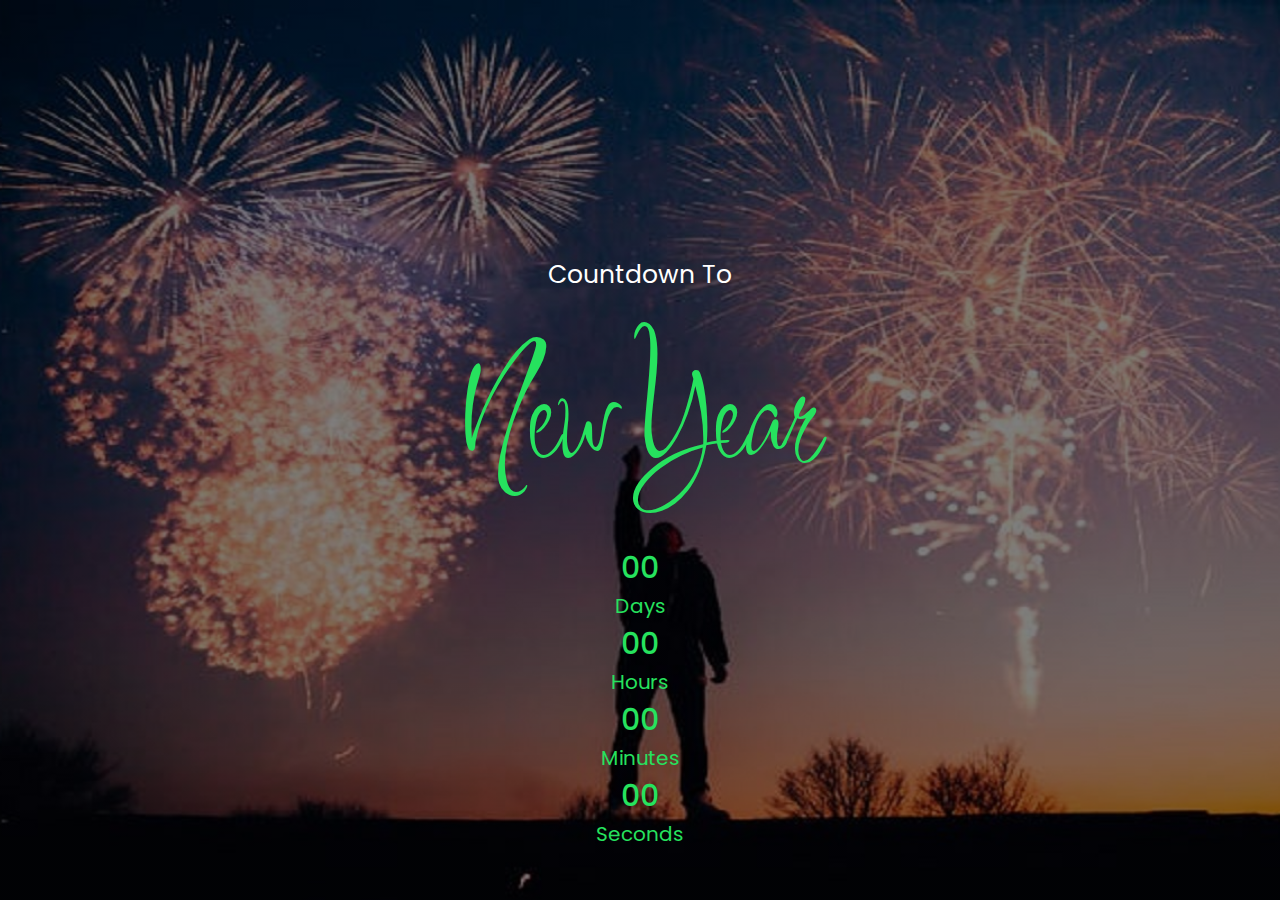
<file: project1 js counter timer two proj inside/index.html>
<!DOCTYPE html>
<html lang="en">
<head>
    <meta charset="UTF-8">
    <meta http-equiv="X-UA-Compatible" content="IE=edge">
    <meta name="viewport" content="width=device-width, initial-scale=1.0">
    <title>Project-1 : Counter Timer</title>
    <link rel="stylesheet" href="css/style.css">
</head>
<body>
    <p> Countdown To</p>
    <h2 class="newyear">New Year</h2>
    <div class="counter">

        <div class="box">
            <h2 id="days">00</h2>
        <small>Days</small>

        <div class="box">
            <h2 id="hours">00</h2>
        <small>Hours</small>

        <div class="box">
            <h2 id="minutes">00</h2>
        <small>Minutes</small>

        <div class="box">
            <h2 id="seconds">00</h2>
        <small>Seconds</small>
    </div>

    </div>


<script src="js/script.js"></script>
</body>
</html>
</file>
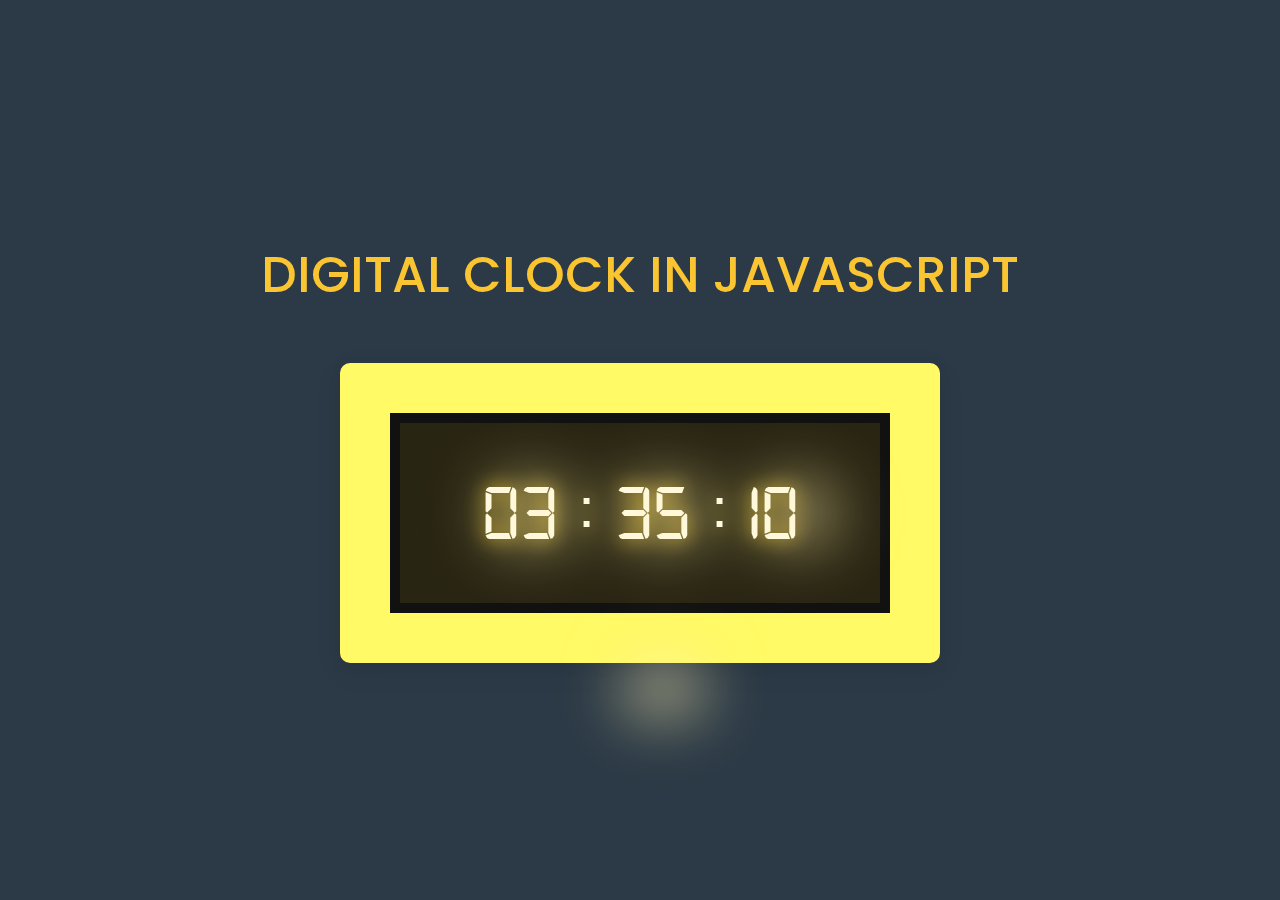
<file: project2 js digital clock/index.html>
<!DOCTYPE html>
<html lang="en">
<head>
    <meta charset="UTF-8">
    <meta http-equiv="X-UA-Compatible" content="IE=edge">
    <meta name="viewport" content="width=device-width, initial-scale=1.0">
    <title>Digital Clock</title>
    <link rel="stylesheet" href="css/style.css">
</head>
<body>
    <h2>DIGITAL CLOCK IN JAVASCRIPT</h2>
    <div class="frame">
        <div class="clock" data-text="00 : 00 : 00 AM">12 : 10 : 58 AM</div>
    </div>


    <script src="js/script.js"></script>
</body>
</html>
</file>
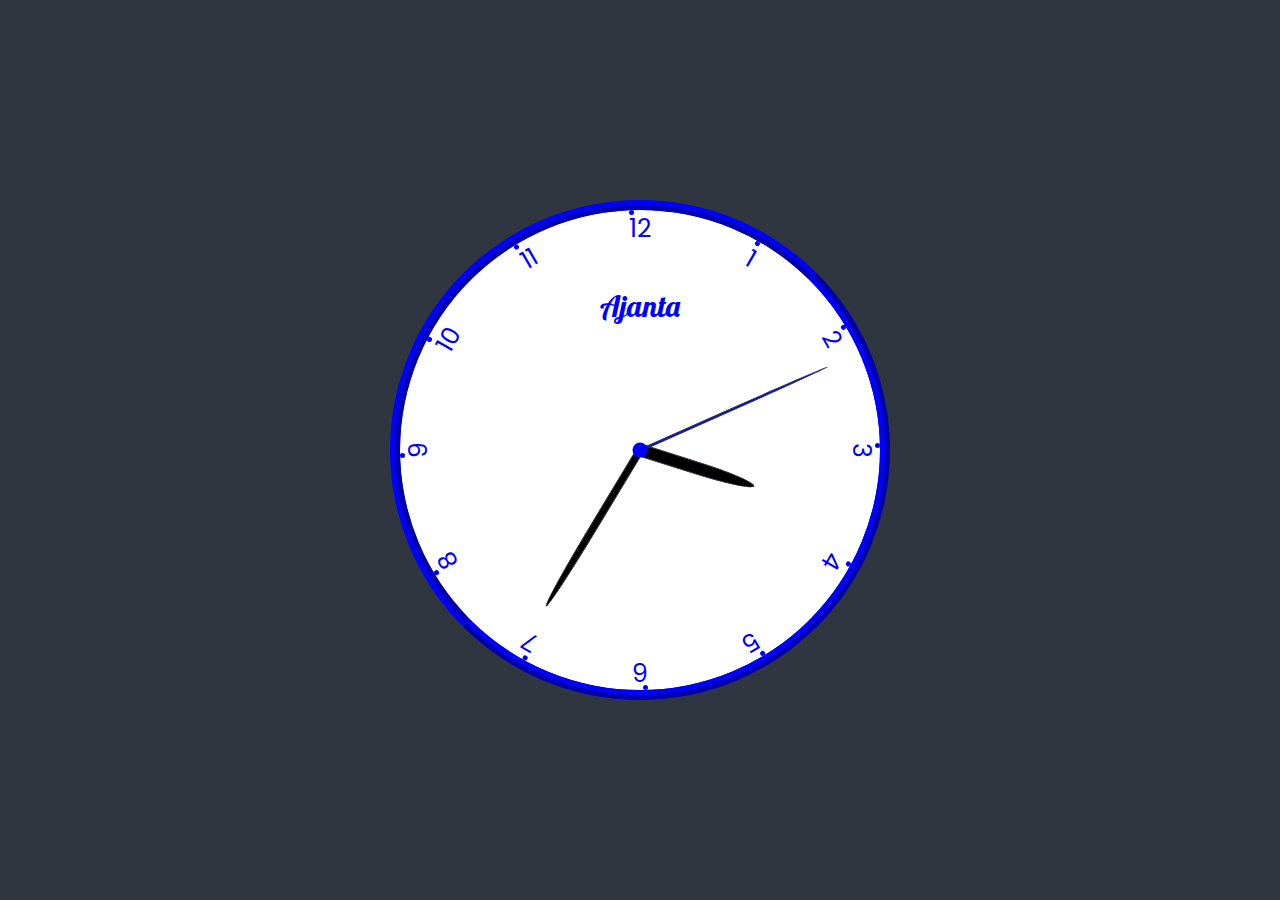
<file: project3 js world clock/index.html>
<!DOCTYPE html>
<html lang="en">
<head>
    <meta charset="UTF-8">
    <meta http-equiv="X-UA-Compatible" content="IE=edge">
    <meta name="viewport" content="width=device-width, initial-scale=1.0">
    <title>Project3 8Seg Display Analog Clock</title>
    <link rel="stylesheet" href="css/style.css">
</head>
<body>
   <div class="analog-clock">
    <div class="needle hrs"></div>
    <div class="needle min"></div>
    <div class="needle sec"></div>

    <div class="number number-1">1</div>
   <div class="number number-2">2</div>
   <div class="number number-3">3</div>
   <div class="number number-4">4</div>
   <div class="number number-5">5</div>
   <div class="number number-6">6</div>
   <div class="number number-7">7</div>
   <div class="number number-8">8</div>
   <div class="number number-9">9</div>
   <div class="number number-10">10</div>
   <div class="number number-11">11</div>
   <div class="number number-12">12</div>

   </div>

   
   
    
    <script src="js/script.js"></script>
</body>
</html>
</file>
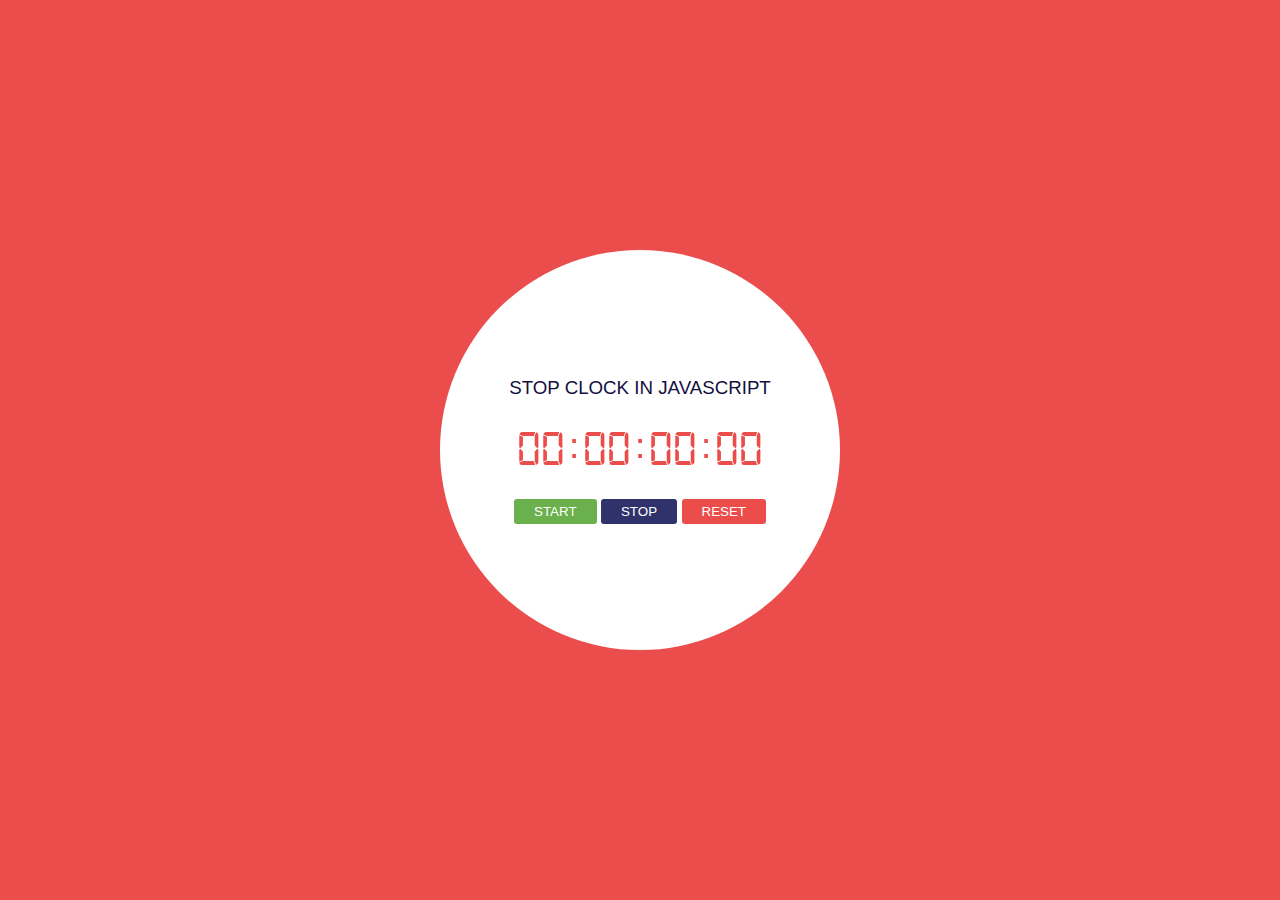
<file: project4 js stop clock/index.html>
<!DOCTYPE html>
<html lang="en">
<head>
    <meta charset="UTF-8">
    <meta http-equiv="X-UA-Compatible" content="IE=edge">
    <meta name="viewport" content="width=device-width, initial-scale=1.0">
    <title>Stop Clock</title>
    <link rel="stylesheet" href="css/style.css">
</head>
<body>
    
    <div class="box">
        <h3>Stop Clock in JavaScript</h3>
        <div class="frame">
            <div class="hrs">00</div>
            <div class="colon">:</div>
            <div class="min">00</div>
            <div class="colon">:</div>
            <div class="sec">00</div>
            <div class="colon">:</div>
            <div class="ms">00</div>
        </div>
        <div class="buttons">
            <button class="start">Start</button>
            <button class="stop">Stop</button>
            <button class="reset">Reset</botton>
        </div>
    </div>

<script src="js/script.js"></script>
</body>
</html>
</file>
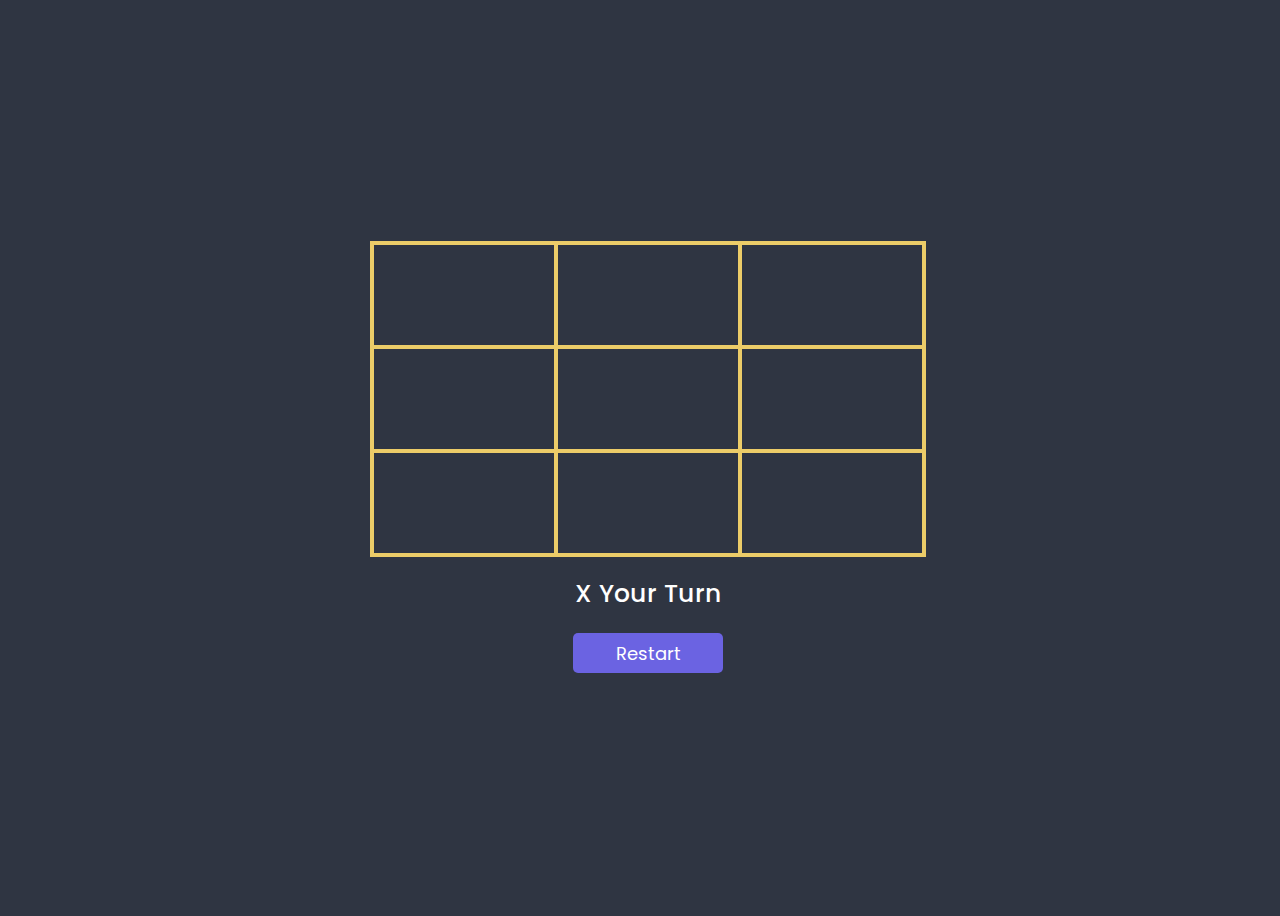
<file: project6 js tictoktoe game/index.html>
<!DOCTYPE html>
<html lang="en">
<head>
    <meta charset="UTF-8">
    <meta http-equiv="X-UA-Compatible" content="IE=edge">
    <meta name="viewport" content="width=device-width, initial-scale=1.0">
    <title>Tic Tok Toe GAME</title>
    <link rel="stylesheet" href="style.css">
</head>
<body>
    <div class="container">
        <div data-index="0" class="box"></div>
        <div data-index="1" class="box"></div>
        <div data-index="2" class="box"></div>
        <div data-index="3" class="box"></div>
        <div data-index="4" class="box"></div>
        <div data-index="5" class="box"></div>
        <div data-index="6" class="box"></div>
        <div data-index="7" class="box"></div>
        <div data-index="8" class="box"></div>
    </div>
        <div id="status">Play Now</div>
        <button id="restart">Restart</button>  

    <script rel="stylesheet" src="script.js"></script>
</body>
</html>
</file>
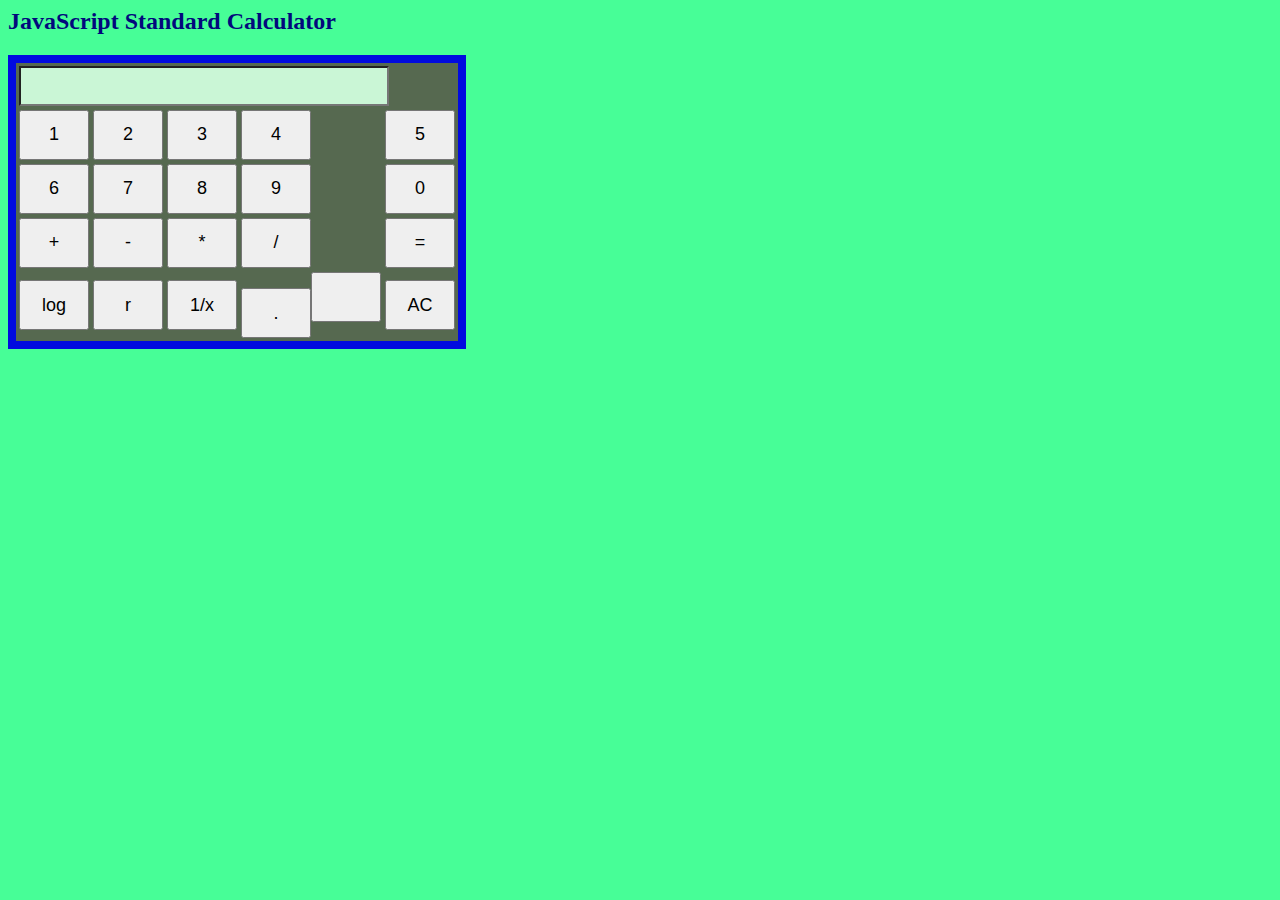
<file: calculatorjs/calci.html>
<html>
    <style>
        table{border: 8px solid #010bdf; background-color: #566950;}
        input{width: 370; height: 40; background-color: #caf6d6; color: red; font-size: 18px;}
        button{width: 70; height: 50; font-size: 18px;}
        h2{color: #02087c; }
        body{background-color: #47fe97;}
    </style>
    <body>
        <h2> JavaScript Standard Calculator </h2>
    <table>
    <tr><td colspan="5"><input id="i1"></input></td></tr>

    <tr>
         <td><button onclick="send(1)">1</button></td>
         <td><button onclick="send(2)">2</button></td>
         <td><button onclick="send(3)">3</button></td>
         <td><button onclick="send(4)">4</button></td>
         <td><button onclick="send(5)">5</button></td>
    </tr>

     <tr>
        <td><button onclick="send(6)">6</button></td>
        <td><button onclick="send(7)">7</button></td>
        <td><button onclick="send(8)">8</button></td>
        <td><button onclick="send(9)">9</button></td>
        <td><button onclick="send(0)">0</button></td>
    </tr>

    <tr>
        <td><button onclick="send('+')">+</button></td>
        <td><button onclick="send('-')">-</button></td>
        <td><button onclick="send('*')">*</button></td>
        <td><button onclick="send('/')">/</button></td>
        <td><button onclick="send('=')">=</button></td>
    </tr>

    <tr>
        <td><button onclick="send('log')">log</button></td>
        <td><button onclick="send('root')">r</button></td>
        <td><button onclick="send('1/x')">1/x</button></td>
        <td><button onclick="send('.')">.<button></td>
        <td><button onclick="send('AC')">AC</button></td>
    </tr>

    </table>
    <script>
         function send(i)
        {
        x=document.getElementById("i1");
        switch(i) {
        case 1:
                    x.value+=1;
                break;
        case 2: x.value+=2; break;
        case 3: x.value+=3; break;
        case 4: x.value+=4; break;
        case 5: x.value+=5; break;
        case 6: x.value+=6; break;
        case 7: x.value+=7; break;
        case 8: x.value+=8; break;
        case 9: x.value+=9; break;
        case 0: x.value+=0; break;

                case '+': x.value+='+'; break;
                case '-': x.value+='-'; break;
                case '*': x.value+='*'; break;
                case '/': x.value+='/'; break;
                case '.': x.value+='.'; break;
                case 'AC': x.value=""; break;

                case '=':
                result= eval(x.value);
                x.value=result;
                break;

                case 'log':
                result=eval(Math.log10(x.value));
                x.value=result;
                break;

                case 'root':
                result=eval(Math.sqrt(x.value));
                x.value=result;
                break;
                case '1/x':
                result=eval(1/x.value);
                x.value=result;
                break;
                                
            }
                


        }
        </script>
    </body>
</html>
</file>
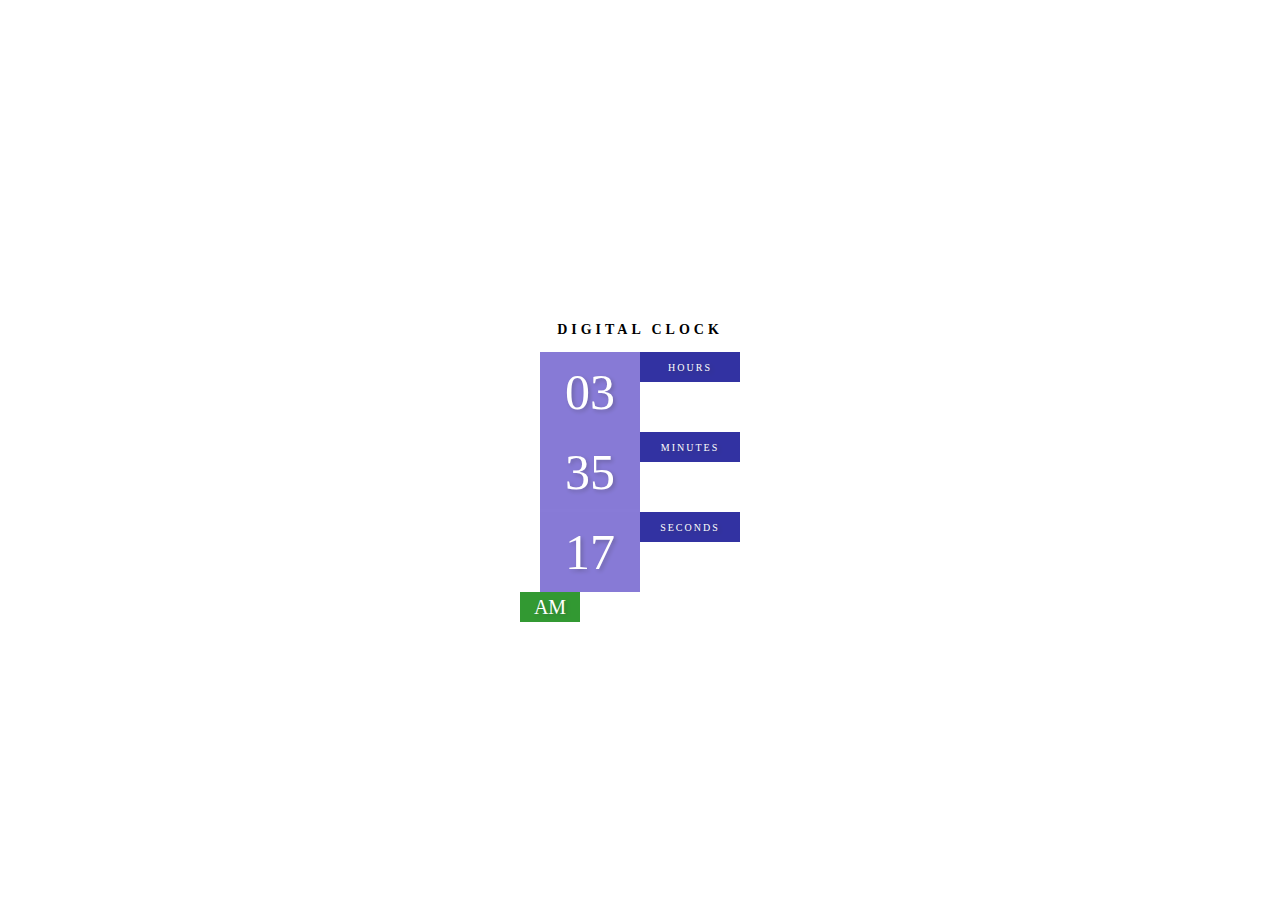
<file: project1 js counter timer two proj inside/index2HTML TIMER.html>
<!DOCTYPE html>
<html lang="en">
<head>
    <meta charset="UTF-8">
    <meta http-equiv="X-UA-Compatible" content="IE=edge">
    <meta name="viewport" content="width=device-width, initial-scale=1.0">
    <title>Project-1(2) : Counter Timer</title>
    <link rel="stylesheet" href="css/style2.css">
</head>
<body>
    <h3 >Digital Clock</h3>
    <div class="clock">
        <span id="hours">00</span>
        <span class="text">Hours</span>
    </div>
    <div class="clock">
        <span id="minutes">00</span>
        <span class="text">Minutes</span>
    </div>
    <div class="clock">
        <span id="seconds">00</span>
        <span class="text">Seconds</span>
    </div>
    <div class="clock">
        <span id="ampm">AM</span>
        
    </div>
    


<script src="js/script2.js"></script>
</body>
</html>
</file>
<file: project1 js counter timer two proj inside/css/style.css>
@import url('https://fonts.googleapis.com/css2?family=Inspiration&family=Poppins:wght@300;400;500;700&display=swap');

*{
    margin: 0;
    padding: 0;
    font-family: 'poppins', sans-serif;

}

body{
    width: 100vw;
    height: 100vh;
    display: flex;
    justify-content: center;
    align-items: center;
    flex-direction: column; 
    background: linear-gradient(rgba(0,0,0,0.5),
    rgba(0,0,0,0.5)),url('../images/img1.jpg');
    color: rgb(38, 226, 94); 
    background-size: cover;
    background-position: center;
}


.counter{
    display: flex;
    justify-content: center;
    align-items: center;
    margin-top: 30px;
}

p{
    font-size: 14px;
    color: white;
}
.newyear{
    font-family: 'Inspiration', 'cursive';
    font-size: 100px;
    font-weight: 400;
    margin-top: 30px;
    gap: 10px;
}
.box{
    width: 50px;
    height: 50px;
    text-align: center;
  
}
.box h2{
    font-size: 20px;
    font-weight: 500;
}

.box small{
    font-size: 10px;
}

@media (min-width:576px){
.newyear{
    font-size: 100px;
}

p{
    font-size: 18px;
}
.box h2{
    font-size: 30px;
}
.box{
    width: 100px;
    height: 70px;
}
.box small{
    font-size: 15px;
}}

@media (min-width:768px) {
    .newyear{
        font-size: 150px;
    } 
p{
    font-size: 25px;
}
.box h2{
    font-size: 30px;
}
.box{
    width: 150px;
    height: 100px;
}
.box small{
    font-size: 20px;
}
}
</file>
<file: project2 js digital clock/css/style.css>
@import url('https://fonts.googleapis.com/css2?family=Inspiration&family=Poppins:wght@300;400;500;700&display=swap');

@font-face{
    font-family: digital-7;
    src: url('digital-7.ttf');
}

:root{
    --light-color:#ffd32a;
}

*{
margin: 0;
padding: 0;
box-sizing: border-box;
font-family: 'poppins', sans-serif;
}

body{
    height: 100vh;
    width: 100vw;
    background-color: #2C3A47;
    display: flex;
    flex-direction: column;
    justify-content: center;
    align-items: center;
    user-select: none;
    cursor: pointer;
    gap: 50px;
}
h2{
    color: #fbc531;
    font-size: 50px;
    font-weight: 500;
}

.frame{
    width: 600px;
    height: 300px;
    background-color: #111;
    border: 50px solid #fffa65;
    padding: 10px;
    border-radius: 10px;
    box-shadow: rgba(17, 17, 26, 0.05) 0px 4px 16px,
    rgba(17, 17, 26, 0.05) 0px 8px 32px;
    color: white;
    font-size: 80px;
    text-align: center;
    line-height: 180px;
}

.clock{
    font-family: digital-7;
    color: white;
    text-shadow: 0 0 20px var(--light-color);
    position: relative;
}

.clock::after{
    content: attr(data-text);
    position: absolute;
    left: 48px;
    top: 0;
    filter: blur(30px);
}

.clock::before{
    content: '';
    position: absolute;
    left: 0;
    top: 0;
    background-color: var(--light-color);
    width: 100%;
    height: 100%;
    opacity: 0.1;
    filter: 40px;
}
</file>
<file: project3 js world clock/css/style.css>
@import url('https://fonts.googleapis.com/css2?family=Inspiration&family=Lobster&family=Poppins:wght@300;400;500;700&display=swap');


*{
    margin: 0;
    padding: 0;
    box-sizing: border-box;
    font-family: 'Poppins', sans-serif;
}

:root{
    --theme-color:blue;
}
body{
    background: #2f3640;
    height: 100vh;
    width: 100vw;
    display: flex;
    justify-content: center;
    align-items: center;
    overflow: hidden;
}

.analog-clock{
    width: 500px;
    height: 500px;
    background-color: #fff;
    border-radius: 50%;
    border: 10px ridge var(--theme-color);
    position: relative;
}

.analog-clock::before{
    content: 'Ajanta';
    color: var(--theme-color);
    position: absolute;
    top: 20%;
    left: 50%;
    transform: translate(-50%,-50%);
    font-size: 30px;
    font-family: 'Lobster', cursive;
}

.analog-clock::after{
content: '';
position:absolute;
width: 15px;
height: 15px;
background-color: var(--theme-color);
border-radius: 50%;
top: 50%;
left: 50%;
transform: translate(-50%,-50%);
z-index: 10;
}

.number{
    --rotate:0;
    position: absolute;
    width: 100%;
    height: 100%;
    color:var(--theme-color);
    text-align: center;
    font-size: 25px;
    transform: rotate(var(--rotate));

}

.number-1{--rotate:30deg;}
.number-2{--rotate:60deg;}
.number-3{--rotate:90deg;}
.number-4{--rotate:120deg;}
.number-5{--rotate:150deg;}
.number-6{--rotate:180deg;}
.number-7{--rotate:210deg;}
.number-8{--rotate:240deg;}
.number-9{--rotate:270deg;}
.number-10{--rotate:300deg;}
.number-11{--rotate:330deg;}

.number::before{
    content: '';
    width: 5px;
    height: 5px;
    border-radius: 50%;
    background-color: var(--theme-color);
    position: absolute;
    
}

.needle{
    --rotation:0;
    position: absolute;
    bottom: 50%;
    left: 50%;
    width: 10px;
    height: 40%;
    transform-origin: bottom;
    transform: translate(-50%) rotate(calc(var(--rotation)*1deg));
    
    z-index: 8;
    border: 1px solid #2f3640;
    border-top-left-radius: 50%;
    border-top-right-radius: 50%;
}

.sec{
    background-color: blue;
    width: 3px;
    height: 43%;
   
}

.min{
    background-color: black;
    width: 8px;
    height: 38%;
    
}

.hrs{
    background-color: black;
    width: 13px;
    height: 25%;
}
</file>
<file: project4 js stop clock/css/style.css>
*{
    margin: 0;
    padding: 0;
    box-sizing: border-box;
    font-family: 'poppins', sans-serif;
}
@font-face{
    font-family: 'Digital-7';
    src: url('digital-7.ttf');
}
body{
    background-color: #eb4d4d;
    height: 100vh;
    width: 100vw;
    display: flex;
    justify-content: center;
    align-items: center;
}

.box{
    background-color: #fff;
    height: 400px;
    width: 400px;
    border-radius: 50%;
    display: flex;
    justify-content: center;
    align-items: center;
    flex-direction: column;
    user-select: none;
    cursor: pointer;
}
.frame{
    
    display: flex;
    gap: 3px;
}
h3{
    font-weight: 500;
    margin-bottom: 25px;
    text-transform: uppercase;
    color: #130f40;
}
.hrs, 
.min,
.sec,
.ms,
.colon{
    width: 50px;
    height: 50px;
    font-size: 50px;
    text-align: center;
    line-height: 50px;
    color: #eb4d4b;
    font-family: 'Digital-7';
}
.colon{
    width: 10px;
    height: 50px;
}
.buttons{
    margin-top: 25px;
}
.buttons button{
    display: inline-block;
    border: none;
    padding: 5px 20px;
    color: white;
    border-radius: 3px;
    text-transform: uppercase;
}

.start{background-color: #6ab04c;}
.stop{background-color: #30336b;}
.reset{background-color: #eb4d4b;}

.start-active,
.stop-active{
pointer-events: none;
opacity: 0.5;
}
</file>
<file: project6 js tictoktoe game/style.css>
@import url('https://fonts.googleapis.com/css2?family=Poppins:wght@100;300;400;500;700;800&display=swap');

*{
    font-family: 'Poppins', sans-serif;

}
body{
    width: 100vw;
    height: 100vh;
    background-color: #2f3542;
    color: white;
    display: flex;
    justify-content: center;
    align-items: center;
    flex-direction: column;
}
.container{
display: grid;
grid-template-columns: repeat(3,auto);
}
.box{
    width: 180px;
    height: 100px;
    border:2px solid #eccc68;
    box-shadow: 0 0 0 2px #eccc68;
    display: flex;
    justify-content: center;
    align-items: center;
    cursor: pointer;
    font-size: 25px;
}
#status{
    padding: 20px;
    font-size: 25px;
    font-weight: 500;

}
button{
width: 150px;
height: 40px;
font-size: 18px;
color:white;
background-color: #6b63e2;
border: none;
border-radius: 5px;

}
.win{
    animation: winAnimation ease-in-out 1s infinite;
}
@keyframes winAnimation{
0%{background-color: #2c3a47;}
100%{background-color: #130f40;}
}
</file>
<file: project1 js counter timer two proj inside/css/style2.css>
body{

    margin: 0;
    display: flex;
    flex-direction: column;
    justify-content: center;
    align-items: center;
    height: 100vh;
    background: url("https://images.unsplash.com/photo-1499002238440-d264edd596ec?ixlib=rb-4.0.3&ixid=MnwxMjA3fDB8MHxwaG90by1wYWdlfHx8fGVufDB8fHx8&auto=format&fit=crop&w=870&q=80");
    background-size: cover;
}
h3{
    text-transform: uppercase;
    letter-spacing: 4px;
    font-size: 14px;
    text-align: center;
}
.clock {
    display: flex;

}
.clock div{
    margin: 5px;
    position: relative;

}
.clock span{
    width: 100px;
    height: 80px;
    background: slateblue;
    opacity: .8;
    color: white;
    display: flex;
    justify-content: center;
    align-items: center;
    font-size: 50px;
    text-shadow: 2px 2px 4px rgba(0, 0, 0, .3);
}
.clock .text{
    height: 30px;
    font-size: 10px;
    text-transform: uppercase;
    letter-spacing: 2px;
    background: darkblue;
    opacity: 0.8;
    
}
.clock #ampm{
    right: 700px;
    position: absolute;
    width: 60px;
    height: 30px;
    font-size: 20px;
    background: green;

}
</file>
